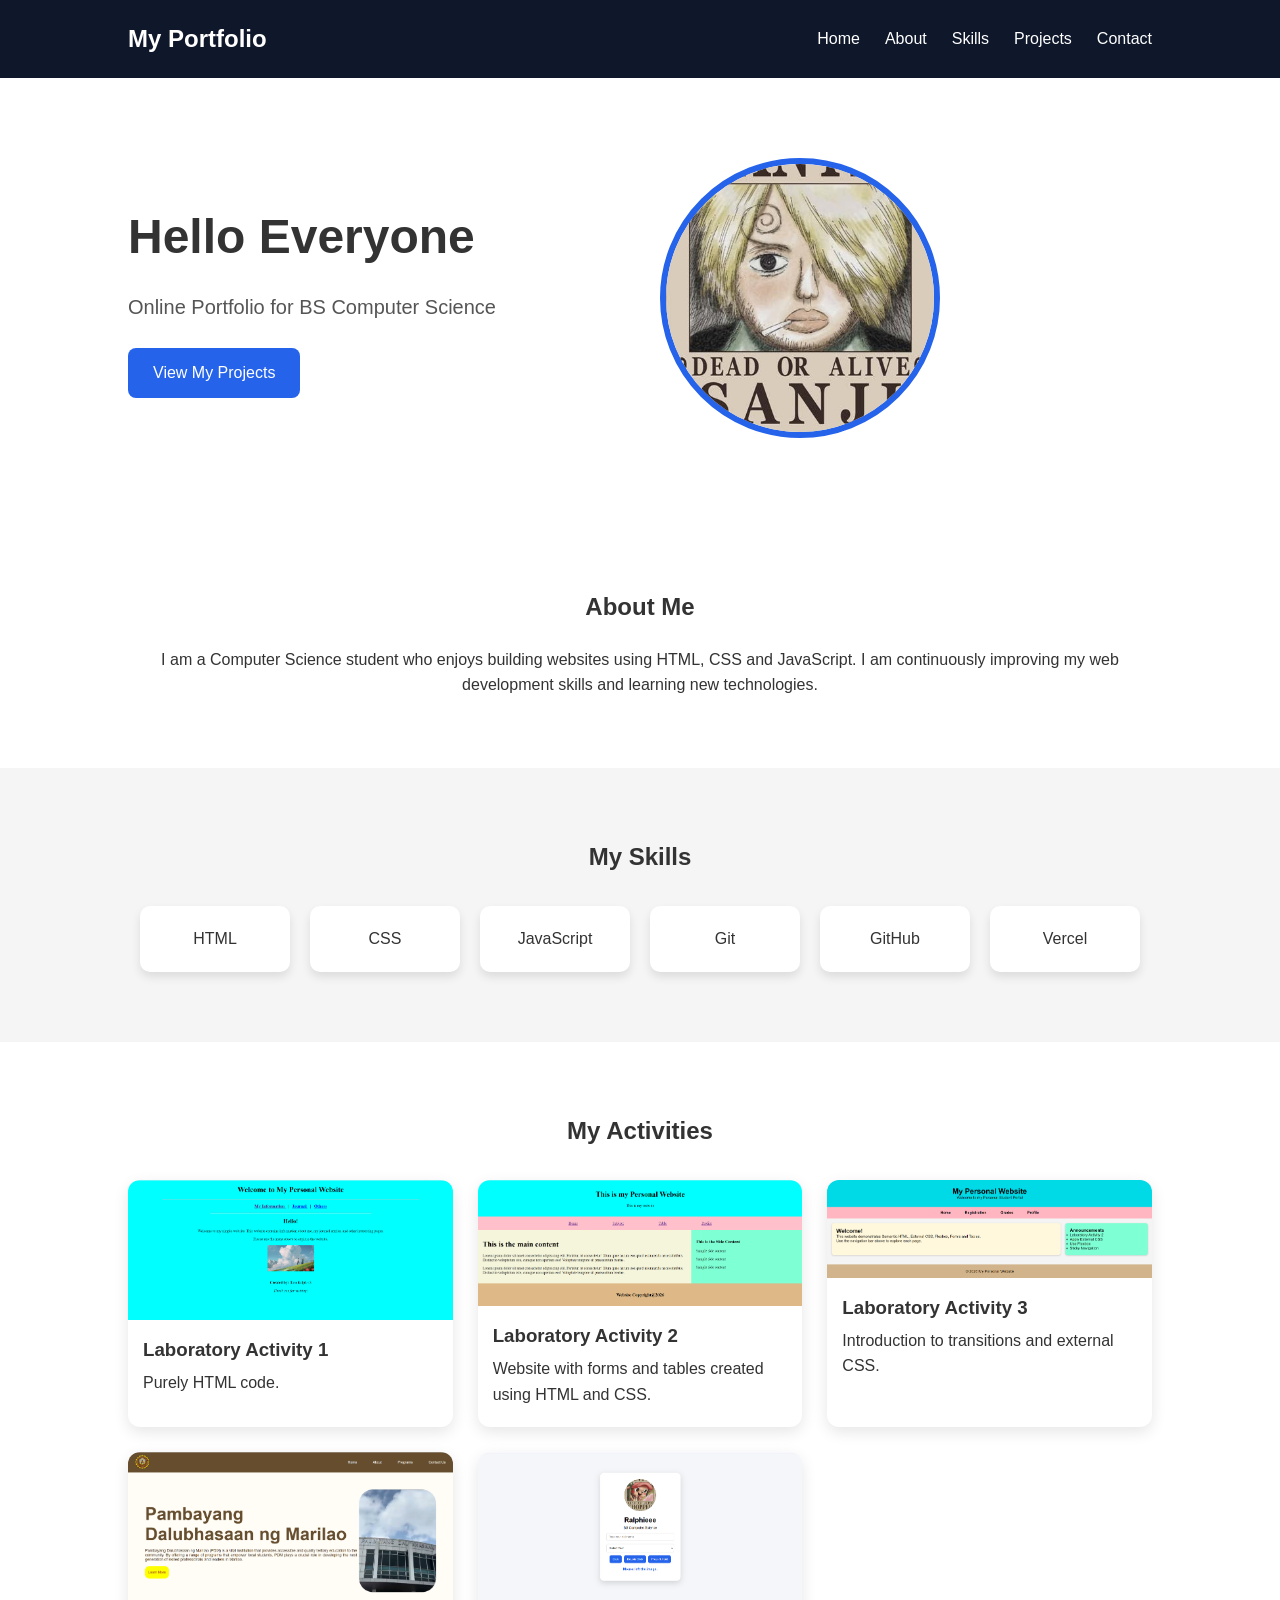
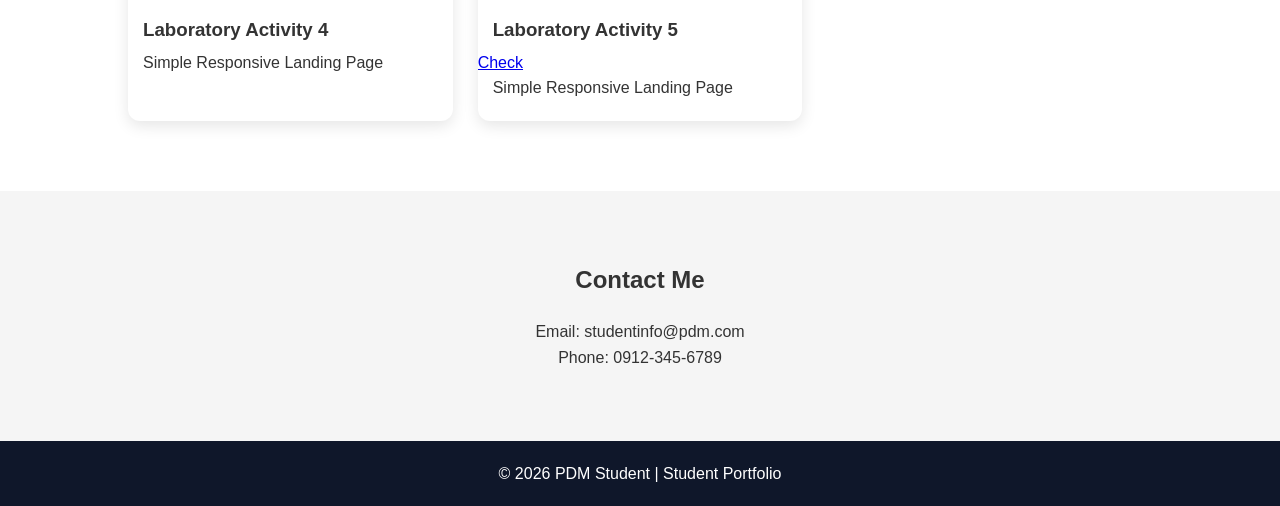
<file: index.html>
<!DOCTYPE html>
<html lang="en">

<head>
    <meta charset="UTF-8">
    <meta name="viewport" content="width=device-width, initial-scale=1.0">
    <title>Student Portfolio</title>

    <link rel="stylesheet" href="style.css">
</head>

<body>

    <!-- Navigation -->

    <header>

        <nav class="navbar">

            <h2 class="logo">My Portfolio</h2>

            <ul>

                <li><a href="#home">Home</a></li>
                <li><a href="#about">About</a></li>
                <li><a href="#skills">Skills</a></li>
                <li><a href="#projects">Projects</a></li>
                <li><a href="#contact">Contact</a></li>

            </ul>

        </nav>

    </header>


    <!-- Hero Section -->

    <section id="home" class="hero">

        <div class="hero-text">

            <h1>Hello Everyone</h1>

            <p>Online Portfolio for BS Computer Science</p>

            <a href="#projects" class="btn">View My Projects</a>

        </div>

        <div class="hero-image">

            <img src="images/sanji.jpg" alt="Profile Picture">

        </div>

    </section>


    <!-- About Section -->

    <section id="about" class="about">

        <h2>About Me</h2>

        <p>

            I am a Computer Science student who enjoys building websites using HTML, CSS and JavaScript.
            I am continuously improving my web development skills and learning new technologies.

        </p>

    </section>


    <!-- Skills -->

    <section id="skills" class="skills">

        <h2>My Skills</h2>

        <div class="skills-container">

            <div class="skill-card1">HTML</div>
            <div class="skill-card2">CSS</div>
            <div class="skill-card3">JavaScript</div>
            <div class="skill-card4">Git</div>
            <div class="skill-card5">GitHub</div>
            <div class="skill-card6">Vercel</div>

        </div>

    </section>


    <!-- Projects -->

    <section id="projects" class="projects">

        <h2>My Activities</h2>

        <div class="project-grid">

            <div class="project-card">

                <img src="images/act1.png" alt="Project 1">

                <h3>Laboratory Activity 1</h3>

                <p>Purely HTML code.</p>

            </div>

            <div class="project-card">

                <img src="images/act2.png" alt="Project 2">

                <h3>Laboratory Activity 2</h3>

                <p>Website with forms and tables created using HTML and CSS.</p>

            </div>

            <div class="project-card">

                <img src="images/act3.png" alt="Project 3" width="150px">

                <h3>Laboratory Activity 3</h3>

                <p>Introduction to transitions and external CSS.</p>

            </div>

            <div class="project-card">

                <img src="images/act4.png" alt="Project 3" width="150px">

                <h3>Laboratory Activity 4</h3>

                <p>Simple Responsive Landing Page</p>

            </div>

            <div class="project-card">

                <img src="images/act5.png" alt="Project 3" width="150px">

                <h3>Laboratory Activity 5</h3>
                
                <a href="Activity1/index.html">Check</a>

                <p>Simple Responsive Landing Page</p>

            </div>

        </div>

    </section>


    <!-- Contact -->

    <section id="contact" class="contact">

        <h2>Contact Me</h2>

        <p>Email: studentinfo@pdm.com</p>

        <p>Phone: 0912-345-6789</p>

    </section>


    <!-- Footer -->

    <footer>

        <p>© 2026 PDM Student | Student Portfolio</p>

    </footer>

</body>

</html>
</file>
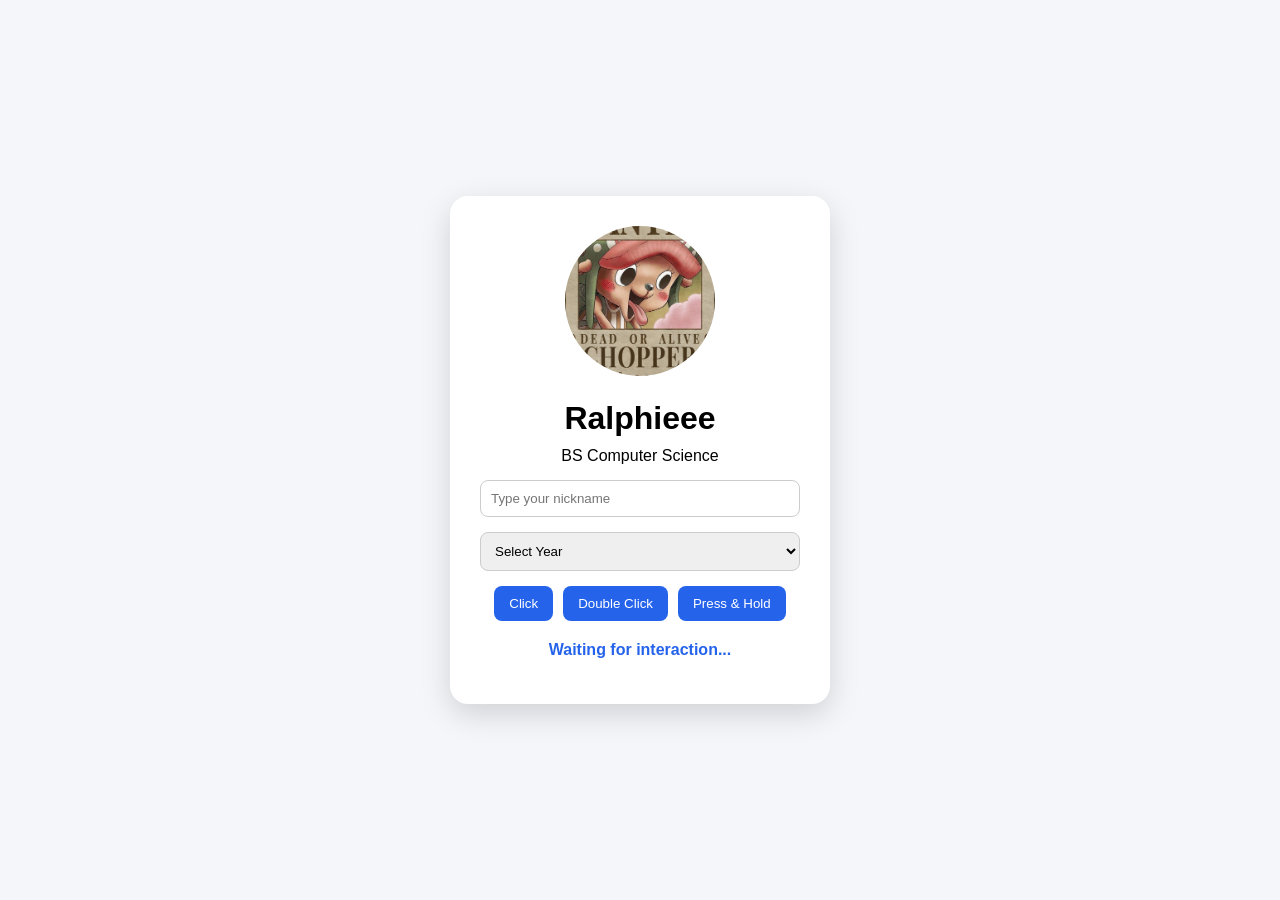
<file: Activity1/index.html>
<!DOCTYPE html>
<html lang="en">

<head>

    <meta charset="UTF-8">

    <meta
        name="viewport"
        content="width=device-width, initial-scale=1.0"
    >

    <title>Interactive Student Card</title>

    <link rel="stylesheet" href="style.css">

</head>

<body>

<div class="card">

    <img
        id="studentImage"
        src="images/student1.jpg"
        alt="Student"
    >

    <h1 id="studentName">
        Ralphieee 
    </h1>

    <p id="course">
        BS Computer Science
    </p>

    <input
        type="text"
        id="nameInput"
        placeholder="Type your nickname"
    >

    <select id="yearSelect">

        <option value="">Select Year</option>

        <option>1st Year</option>
        <option>2nd Year</option>
        <option>3rd Year</option>
        <option>4th Year</option>

    </select>

<div class="buttons">

    <button id="clickBtn">Click</button>

    <button id="dblClickBtn">Double Click</button>

    <!-- <button id="changeImageBtn">Change Image</button> -->

    <button id="pressBtn">Press & Hold</button>

</div>

    <p id="status">
        Waiting for interaction...
    </p>

</div>

<script src="script.js"></script>

</body>

</html>
</file>
<file: style.css>
/* ==========================
   GLOBAL STYLES
========================== */

*{
    margin:0;
    padding:0;
    box-sizing:border-box;
}

html{
    scroll-behavior:smooth;
}

body{

    font-family:Arial,sans-serif;
    color:#333;
    line-height:1.6;
    background:#ffffff;

}

img{

    width:100%;
    display:block;

}

/* ==========================
   NAVIGATION
========================== */

.navbar{

    background:#0f172a;

    color:white;

    display:flex;
    justify-content:space-between;
    align-items:center;

    padding:20px 10%;

    position: sticky;
    top: 0;
    z-index: 1000;

}

.logo{

    font-size:24px;

}

.navbar ul{

    display:flex;
    list-style:none;
    gap:25px;

}

.navbar a{

    color:white;
    text-decoration:none;
    transition:.3s;

}

.navbar a:hover{

    color:#60a5fa;

}

/* ==========================
   HERO
========================== */

.hero{

    display:flex;
    align-items:center;
    justify-content:space-between;

    gap:40px;

    padding:80px 10%;

    flex-wrap:wrap;

}

.hero-text{

    flex:1;

}

.hero-text h1{

    font-size:48px;
    margin-bottom:15px;

}

.hero-text p{

    font-size:20px;
    color:#555;

}

.hero-image{

    flex:1;
    text-align:center;

}

.hero-image img{

    width:280px;
    height:280px;

    object-fit:cover;

    border-radius:50%;

    border:6px solid #2563eb;

}

/* ==========================
   BUTTON
========================== */

.btn{

    display:inline-block;

    margin-top:25px;

    padding:12px 25px;

    background:#2563eb;

    color:white;

    text-decoration:none;

    border-radius:8px;

    transition:.3s;

}

.btn:hover{

    background:#1d4ed8;

}

/* ==========================
   ABOUT
========================== */

.about{

    text-align:center;

    padding:70px 10%;

}

.about h2{

    margin-bottom:20px;

}

/* ==========================
   SKILLS
========================== */

.skills{

    background:#f5f5f5;

    padding:70px 10%;

}

.skills h2{

    text-align:center;

    margin-bottom:30px;

}

.skills-container{

    display:flex;
    justify-content:center;
    flex-wrap:wrap;
    gap:20px;

}

.skill-card1, .skill-card2, .skill-card3, .skill-card4, .skill-card5, .skill-card6{

    background:white;

    padding:20px;

    min-width:150px;

    text-align:center;

    border-radius:10px;

    box-shadow:0 5px 10px rgba(0,0,0,.1);

    transition:.3s;

}

.skill-card1:hover{

    transform:translateY(-5px);
    background-color: orange;
    color: white;
    font-size: large;

}

.skill-card2:hover{

    transform:translateY(-5px);
    background-color: skyblue;
    color: white;
    font-size: large;

}

.skill-card3:hover{

    transform:translateY(-5px);
    background-color: yellow;
    color: white;
    font-size: large;

}

.skill-card4:hover{

    transform:translateY(-5px);
    background-color: orangered;
    color: white;
    font-size: large;

}

.skill-card5:hover{

    transform:translateY(-5px);
    background-color: black;
    color: white;
    font-size: large;

}

.skill-card6:hover{

    transform:translateY(-5px);
    background-color: black;
    color: white;
    font-size: large;

}

/* ==========================
   PROJECTS
========================== */

.projects{

    padding:70px 10%;

}

.projects h2{

    text-align:center;

    margin-bottom:30px;

}

.project-grid{

    display:grid;

    grid-template-columns:repeat(auto-fit,minmax(250px,1fr));

    gap:25px;

}

.project-card{

    background:white;

    border-radius:12px;

    overflow:hidden;

    box-shadow:0 5px 15px rgba(0,0,0,.1);

    transition:.3s;

}

.project-card:hover{

    transform:translateY(-8px);

}

.project-card h3{

    padding:15px 15px 5px;

}

.project-card p{

    padding:0 15px 20px;

}

/* ==========================
   CONTACT
========================== */

.contact{

    text-align:center;

    padding:70px 10%;

    background:#f5f5f5;

}

.contact h2{

    margin-bottom:20px;

}

/* ==========================
   FOOTER
========================== */

footer{

    background:#0f172a;

    color:white;

    text-align:center;

    padding:20px;

}

/* ==========================
   RESPONSIVE DESIGN
========================== */

@media(max-width:768px){

    .navbar{

        flex-direction:column;
        gap:15px;

    }

    .navbar ul{

        flex-wrap:wrap;
        justify-content:center;

    }

    .hero{

        flex-direction:column-reverse;
        text-align:center;

    }

    .hero-text h1{

        font-size:36px;

    }

}
</file>
<file: Activity1/style.css>
*{
    margin:0;
    padding:0;
    box-sizing:border-box;
    font-family:Arial, Helvetica, sans-serif;
}

body{

    background:#f4f6f9;

    display:flex;

    justify-content:center;

    align-items:center;

    height:100vh;

}

.card{

    background:white;

    width:380px;

    padding:30px;

    border-radius:18px;

    text-align:center;

    box-shadow:0 10px 30px rgba(0,0,0,.15);

}

.card img{

    width:150px;

    height:150px;

    border-radius:50%;

    object-fit:cover;

    margin-bottom:20px;

    transition:.3s;

}

.card h1{

    margin-bottom:10px;

}

.card p{

    margin-bottom:15px;

}

input,
select{

    width:100%;

    padding:10px;

    margin-bottom:15px;

    border:1px solid #ccc;

    border-radius:8px;

}

.buttons{

    display:flex;

    gap:10px;

    justify-content:center;

    margin-bottom:20px;

}

button{

    padding:10px 15px;

    border:none;

    border-radius:8px;

    cursor:pointer;

    background:#2563eb;

    color:white;

    transition:.3s;

}

button:hover{

    background:#1d4ed8;

}

#status{

    font-weight:bold;

    color:#2563eb;

}
</file>
